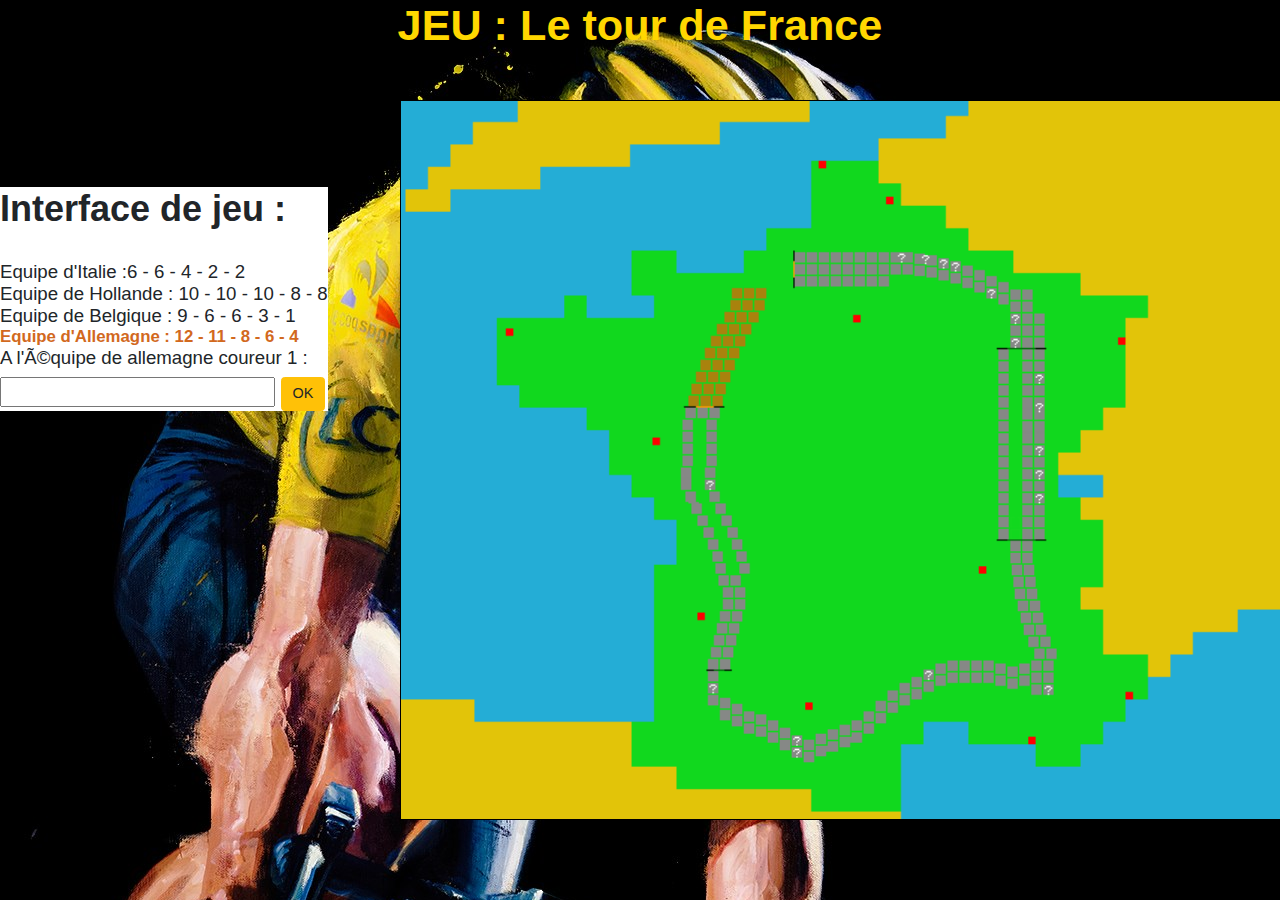
<file: src/index.html>
<html>
    <head>
        <title>Jeu du tour de France</title>
        <link rel="stylesheet" href="game.css">
        <script charset="utf-8" src="echo.js"></script>
        <link rel="stylesheet" href="https://cdn.jsdelivr.net/npm/bootstrap@4.0.0/dist/css/bootstrap.min.css" integrity="sha384-Gn5384xqQ1aoWXA+058RXPxPg6fy4IWvTNh0E263XmFcJlSAwiGgFAW/dAiS6JXm" crossorigin="anonymous">
    </head>
    <body onload="load()">
        <h1 id="title">JEU : Le tour de France</h1>
        <div id="ac-wrapper">
            <div id="popup">
                <center>
                    <form>
                        <p>Veuillez choisir le mode de jeu :</p>
                        <div>
                          <input type="radio" id="choix1"
                           name="mode" value="ia">
                          <label for="choix1">IA contre joueur</label>
                      
                          <input type="radio" id="choix2"
                           name="mode" value="solo">
                          <label for="choix2">Joueur contre joeuur</label>
                        </div>
                        <div>
                          <button type="submit" onclick="PopUp()">Choisir</button>
                        </div>
                      </form>
                </center>
            </div>
        </div>
        <div id="ac-wrapper-fin">
            <div id="popup">
                <span id="fin_test">
                    
                </span>
            </div>
        </div>
        
        <h1></h1>

        <!--
        <div class="col-size">
            <div class="vert-center" id="fin">
            <p>Texte centré verticalement dans un carré</p>
            <div>
        </div>-->

        <div id="game_map" style="position:absolute; left:400px; top:100px; width:136px; height:132px; z-index:1">
            <img style="border:1px solid black;" name="map" src="./img/map.png" width="960" height="720" alt="...">
        </div> <!-- div contenant la carte-->


        <div id="belgium_player_1" style="position:absolute; left:321px; top:-48px; width:136px; height:132px; z-index:2"> <!-- div belges-->
            <img name="bel1" src="./img/belgium.png" width="960" height="720" alt="..." />
        </div>
        <div id="belplayer_1" style="position:absolute; left:321px; top:-48px; width:136px; height:132px; z-index:3;"> <!-- indicateur 1-->
            <img name="pbel1" src="./img/player_1.png" width="960" height="720" alt="..." />
        </div>
        <div id="belgium_player_2" style="position:absolute; left:321px; top:-60px; width:136px; height:132px; z-index:2">
            <img name="bel2" src="./img/belgium.png" width="960" height="720" alt="..."/>
        </div>
        <div id="belplayer_2" style="position:absolute; left:321px; top:-48px; width:136px; height:132px; z-index:3;"> <!-- indicateur 2-->
            <img name="pbel2" src="./img/player_2.png" width="960" height="720" alt="..." />
        </div>
        <div id="belgium_player_3" style="position:absolute; left:321px; top:-72px; width:136px; height:132px; z-index:2">
            <img name="bel3" src="./img/belgium.png" width="960" height="720" alt="..."/>
        </div>
        <div id="belplayer_3" style="position:absolute; left:321px; top:-48px; width:136px; height:132px; z-index:3;"> <!-- indicateur 3-->
            <img name="pbel3" src="./img/player_3.png" width="960" height="720" alt="..." />
        </div>


        <div id="germany_player_1" style="position:absolute; left:333px; top:-48px; width:136px; height:132px; z-index:2"> <!-- div allemands-->
            <img name="ger1" src="./img/germany.png" width="960" height="720" alt="..." />
        </div>
        <div id="gerplayer_1" style="position:absolute; left:321px; top:-48px; width:136px; height:132px; z-index:3;"> <!-- indicateur 1-->
            <img name="pger1" src="./img/player_1.png" width="960" height="720" alt="..." />
        </div>
        <div id="germany_player_2" style="position:absolute; left:333px; top:-60px; width:136px; height:132px; z-index:2">
            <img name="ger2" src="./img/germany.png" width="960" height="720" alt="..."/>
        </div>
        <div id="gerplayer_2" style="position:absolute; left:321px; top:-48px; width:136px; height:132px; z-index:3;"> <!-- indicateur 2-->
            <img name="pger2" src="./img/player_2.png" width="960" height="720" alt="..." />
        </div>
        <div id="germany_player_3" style="position:absolute; left:333px; top:-72px; width:136px; height:132px; z-index:2">
            <img name="ger3" src="./img/germany.png" width="960" height="720" alt="..."/>
        </div>
        <div id="gerplayer_3" style="position:absolute; left:321px; top:-48px; width:136px; height:132px; z-index:3;"> <!-- indicateur 3-->
            <img name="pger3" src="./img/player_3.png" width="960" height="720" alt="..." />
        </div>


        <div id="netherlands_player_1" style="position:absolute; left:345px; top:-48px; width:136px; height:132px; z-index:2"> <!-- div neerlandais-->
            <img name="net1" src="./img/netherlands.png" width="960" height="720" alt="..." />
        </div>
        <div id="nedplayer_1" style="position:absolute; left:321px; top:-48px; width:136px; height:132px; z-index:3;"> <!-- indicateur 1-->
            <img name="pned1" src="./img/player_1.png" width="960" height="720" alt="..." />
        </div>
        <div id="netherlands_player_2" style="position:absolute; left:345px; top:-60px; width:136px; height:132px; z-index:2">
            <img name="net2" src="./img/netherlands.png" width="960" height="720" alt="..."/>
        </div>
        <div id="nedplayer_2" style="position:absolute; left:321px; top:-48px; width:136px; height:132px; z-index:3;"> <!-- indicateur 2-->
            <img name="pned2" src="./img/player_2.png" width="960" height="720" alt="..." />
        </div>
        <div id="netherlands_player_3" style="position:absolute; left:345px; top:-72px; width:136px; height:132px; z-index:2">
            <img name="net3" src="./img/netherlands.png" width="960" height="720" alt="..."/>
        </div>
        <div id="nedplayer_3" style="position:absolute; left:321px; top:-48px; width:136px; height:132px; z-index:3;"> <!-- indicateur 3-->
            <img name="pned3" src="./img/player_3.png" width="960" height="720" alt="..." />
        </div>


        <div id="italy_player_1" style="position:absolute; left:357px; top:-48px; width:136px; height:132px; z-index:2"> <!-- div italiens-->
            <img name="ita1" src="./img/italia.png" width="960" height="720" alt="..." />
        </div>
        <div id="itaplayer_1" style="position:absolute; left:321px; top:-48px; width:136px; height:132px; z-index:3;"> <!-- indicateur 1-->
            <img name="pita1" src="./img/player_1.png" width="960" height="720" alt="..." />
        </div>
        <div id="italy_player_2" style="position:absolute; left:357px; top:-60px; width:136px; height:132px; z-index:2">
            <img name="ita2" src="./img/italia.png" width="960" height="720" alt="..."/>
        </div>
        <div id="itaplayer_2" style="position:absolute; left:321px; top:-48px; width:136px; height:132px; z-index:3;"> <!-- indicateur 2-->
            <img name="pita2" src="./img/player_2.png" width="960" height="720" alt="..." />
        </div>
        <div id="italy_player_3" style="position:absolute; left:357px; top:-72px; width:136px; height:132px; z-index:2">
            <img name="ita3" src="./img/italia.png" width="960" height="720" alt="..."/>
        </div>
        <div id="itaplayer_3" style="position:absolute; left:321px; top:-48px; width:136px; height:132px; z-index:3;"> <!-- indicateur 3-->
            <img name="pita3" src="./img/player_3.png" width="960" height="720" alt="..." />
        </div>

        <div id="conteneur">

        <div></div> <!-- div contenant le bot-->

        <div class="bot-box">
            <h1>Pose une question à Tbot ! </h1>
            <input id="question" type="text">
            <input class="btn btn-warning" type="button" id="bot-button" value="Ask"><br>
            <div id="answer"></div>
            <!-- <textarea id="answer" rows="5"></textarea> -->
        </div> <!-- div contenant le bot-->

        <div class="info-game">
        <h1 id="interJeu">Interface de jeu :</h1>
        <div></div> <!-- div contenant les infos du jeu-->
        <span id="fin"></span>
        <br>
        <span id ="carte"> 
        </span>
        <br>
        <label id="label_action" for="action"> A l'équipe de </label>
        </br>
        <input id="action" type="text">
        <input class="btn btn-warning" type="button" id="button" value="OK" onclick="action_aux()">

        <script>
            document.getElementById("action").addEventListener("keydown", function(event) {
                if (event.key == 'Enter') {
                    event.preventDefault();
                    document.getElementById("button").click();
                    document.getElementById("action").value = "";
                }
            })
            document.getElementById("question").addEventListener("keydown", function(event) {
                if (event.key == 'Enter') {
                    event.preventDefault();
                    document.getElementById("bot-button").click();
                }
            })
        </script>

        <script src="jeu.js"></script>
        <script src="https://code.jquery.com/jquery-3.2.1.slim.min.js" integrity="sha384-KJ3o2DKtIkvYIK3UENzmM7KCkRr/rE9/Qpg6aAZGJwFDMVNA/GpGFF93hXpG5KkN" crossorigin="anonymous"></script>
        <script src="https://cdn.jsdelivr.net/npm/popper.js@1.12.9/dist/umd/popper.min.js" integrity="sha384-ApNbgh9B+Y1QKtv3Rn7W3mgPxhU9K/ScQsAP7hUibX39j7fakFPskvXusvfa0b4Q" crossorigin="anonymous"></script>
        <script src="https://cdn.jsdelivr.net/npm/bootstrap@4.0.0/dist/js/bootstrap.min.js" integrity="sha384-JZR6Spejh4U02d8jOt6vLEHfe/JQGiRRSQQxSfFWpi1MquVdAyjUar5+76PVCmYl" crossorigin="anonymous"></script>
        </div>
        </div>
    </body>    
</html>
</file>
<file: src/game.css>
body{
        background-image: url("img/wall.jpeg");

}

#game_map {
        background-image: url("img/map_large.png");
        background-repeat: no-repeat;
        background-attachment: fixed;
        background-size: 50%; 
        float: left;
        z-index: 1;
}

#belgium_player_1 { visibility: hidden; }
#belplayer_1 { visibility: hidden; }
#belgium_player_2 { visibility: hidden; }
#belplayer_2 { visibility: hidden; }
#belgium_player_3 { visibility: hidden; }
#belplayer_3 { visibility: hidden; }

#germany_player_1 { visibility: hidden; }
#gerplayer_1 { visibility: hidden; }
#germany_player_2 { visibility: hidden; }
#gerplayer_2 { visibility: hidden; }
#germany_player_3 { visibility: hidden; }
#gerplayer_3 { visibility: hidden; }

#netherlands_player_1 { visibility: hidden; }
#nedplayer_1 { visibility: hidden; }
#netherlands_player_2 { visibility: hidden; }
#nedplayer_2 { visibility: hidden; }
#netherlands_player_3 { visibility: hidden; }
#nedplayer_3 { visibility: hidden; }

#italy_player_1 { visibility: hidden; }
#itaplayer_1 { visibility: hidden; }
#italy_player_2 { visibility: hidden; }
#itaplayer_2 { visibility: hidden; }
#italy_player_3 { visibility: hidden; }
#itaplayer_3 { visibility: hidden; }

div.game-map{
        vertical-align: center;
        z-index: 1;
}

*{
        font: 90% sans-serif;
}

.col-size{
        width: 100%;
        padding: 100% 0 0 0 !important;
        background: #ff0000;   
        z-index: 2;
}

.vert-center {
	position: absolute !important;
	top: 0;
	bottom: 0;
	right: 0;
	left: 0;
	display: flex;
	justify-content: center;
	align-items: center;
}
.vert-center p {
	font-size: 24px;
	color: rgb(0, 0, 0);
	text-align: center;
	padding-left: 30px;
	padding-right: 30px
}

#ac-wrapper-fin {
        position: fixed;
        top: 0;
        left: 0;
        width: 100%;
        height: 100%;
        background: rgba(255,255,255,.6);
        z-index: 1001;
        visibility: hidden;
}
#ac-wrapper {
        visibility: hidden;
        position: fixed;
        top: 0;
        left: 0;
        width: 100%;
        height: 100%;
        background: rgba(255,255,255,.6);
        z-index: 1001;
}

#popup {
        width: 555px;
        height: 375px;
        background: #FFFFFF;
        font-size: 20;
        text-align: center;
        display: flex;
        flex-direction: column;
        justify-content: center;
        border: 1px solid #000;
        box-shadow: #64686e 0px 0px 3px 3px;
        -moz-box-shadow: #64686e 0px 0px 3px 3px;
        -webkit-box-shadow: #64686e 0px 0px 3px 3px;
        position: relative;
        top: 150px; left: 375px;
}


.bot-box{
    margin-top:4%;
    margin-left:80%;
    font-size:150%;
    background-color:white;
    position:absolute;
    border-radius:5%;
}

.info-game{
    background-color: white;
    font-size:160%;
    margin-top:10%;
    position: absolute;
}
#interJeu{
    font-weight: bold;
}
#title{
    text-align: center;
    font-weight: bold;
    font-size: 300%;
    color: 	#FFD700;
}
strong{
        font-weight: bold;
        color: chocolate;
}
</file>
